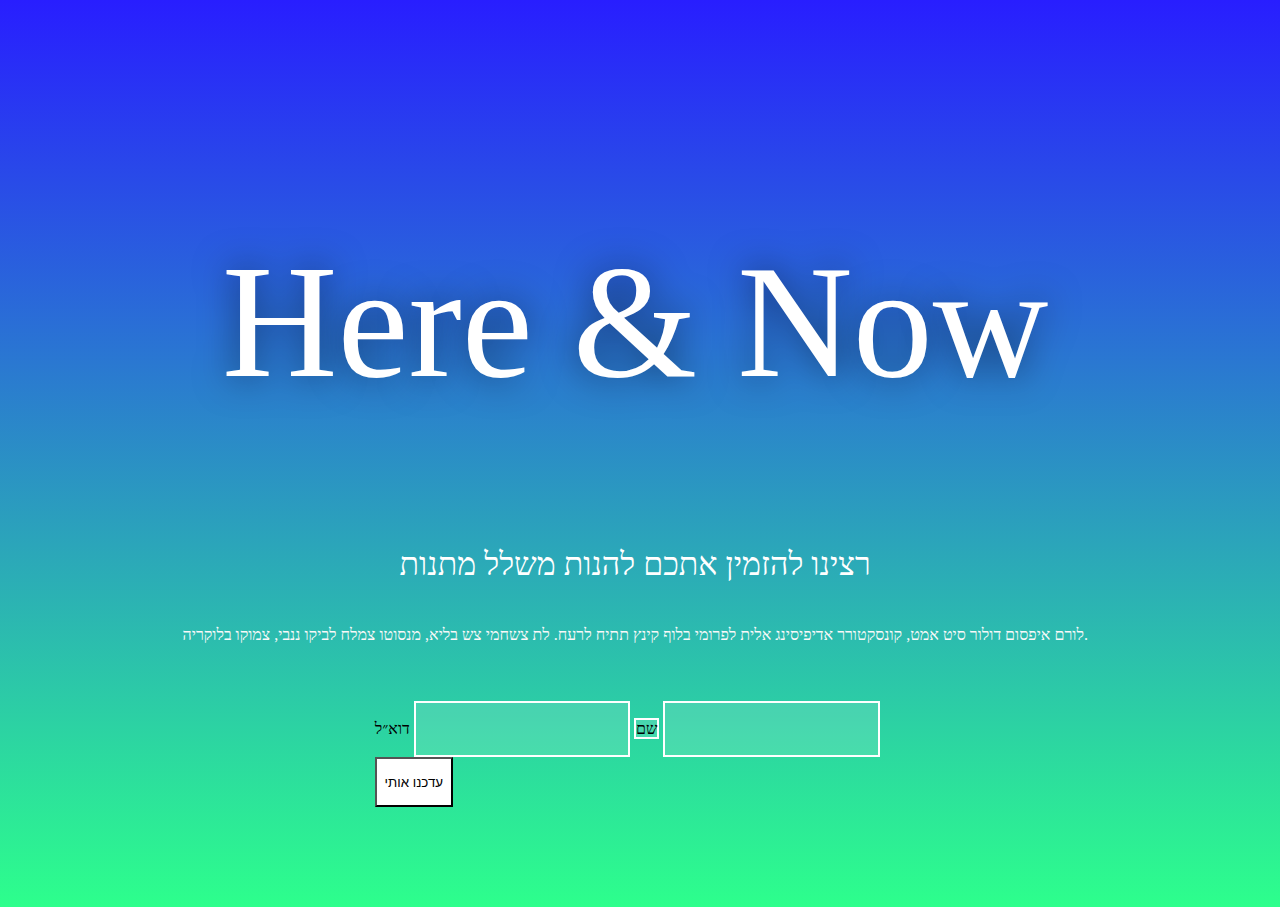
<file: here&Now.html>
<!DOCTYPE html>
<html lang="en">

<head>
    <meta charset="UTF-8">
    <meta name="viewport" content="width=device-width, initial-scale=1.0">
    <title>Document</title>
    <style>
        body {
            width: 98vw;
            height: 99vh;
            background: transparent linear-gradient(180deg, #281EFF 0%, #2DFF8C 100%) 0% 0% no-repeat padding-box;
            display: flex;
            justify-content: center;
            align-items: center;
            flex-direction: column;
        }

        h1 {
            width: 1000px;
            height: 204px;
            text-align: center;
            font: normal normal normal 160px/231px Satisfy;
            letter-spacing: 0px;
            color: #FFFFFF;
            text-shadow: 0px 0px 36px #00000087;
        }

        h2 {
            width: 529px;
            height: 38px;
            text-align: center;
            font: normal normal normal 32px/38px Varela Round;
            letter-spacing: 0px;
            color: #FFFFFF;
        }

        p {
            width: 1028px;
            height: 60px;
            text-align: center;
            font: normal normal normal 16px/20px Varela Round;
            letter-spacing: 0px;
            color: #F9F9F9;
        }

        form {
            float: none;
        }

        #name {
            width: 40%;
            height: 50px;
            background: #F6F6F624 0% 0% no-repeat padding-box;
            border: 2px solid #FFFFFF;
        }

        #email {
            width: 40%;
            height: 50px;
            background: #F6F6F624 0% 0% no-repeat padding-box;
            border: 2px solid #FFFFFF;
        }

        button {
            width: 15%;
            height: 50px;
            background: #FFFFFF 0% 0% no-repeat padding-box;
        }
    </style>
</head>

<body>
    <h1>Here & Now</h1>
    <h2>רצינו להזמין אתכם להנות משלל מתנות</h2>
    <p>לורם איפסום דולור סיט אמט, קונסקטורר אדיפיסינג אלית לפרומי בלוף קינץ תתיח לרעח. לת צשחמי צש בליא, מנסוטו צמלח
        לביקו
        ננבי, צמוקו בלוקריה.</p>
    <form name="forme">
        <label id="name">שם</label>
        <input type="text" name="name" id="name">
        <label email="">דוא״ל</label>
        <input type="email" name="email" id="email">
        <button type="button">עדכנו אותי</button>



    </form>
</body>

</html>
</file>
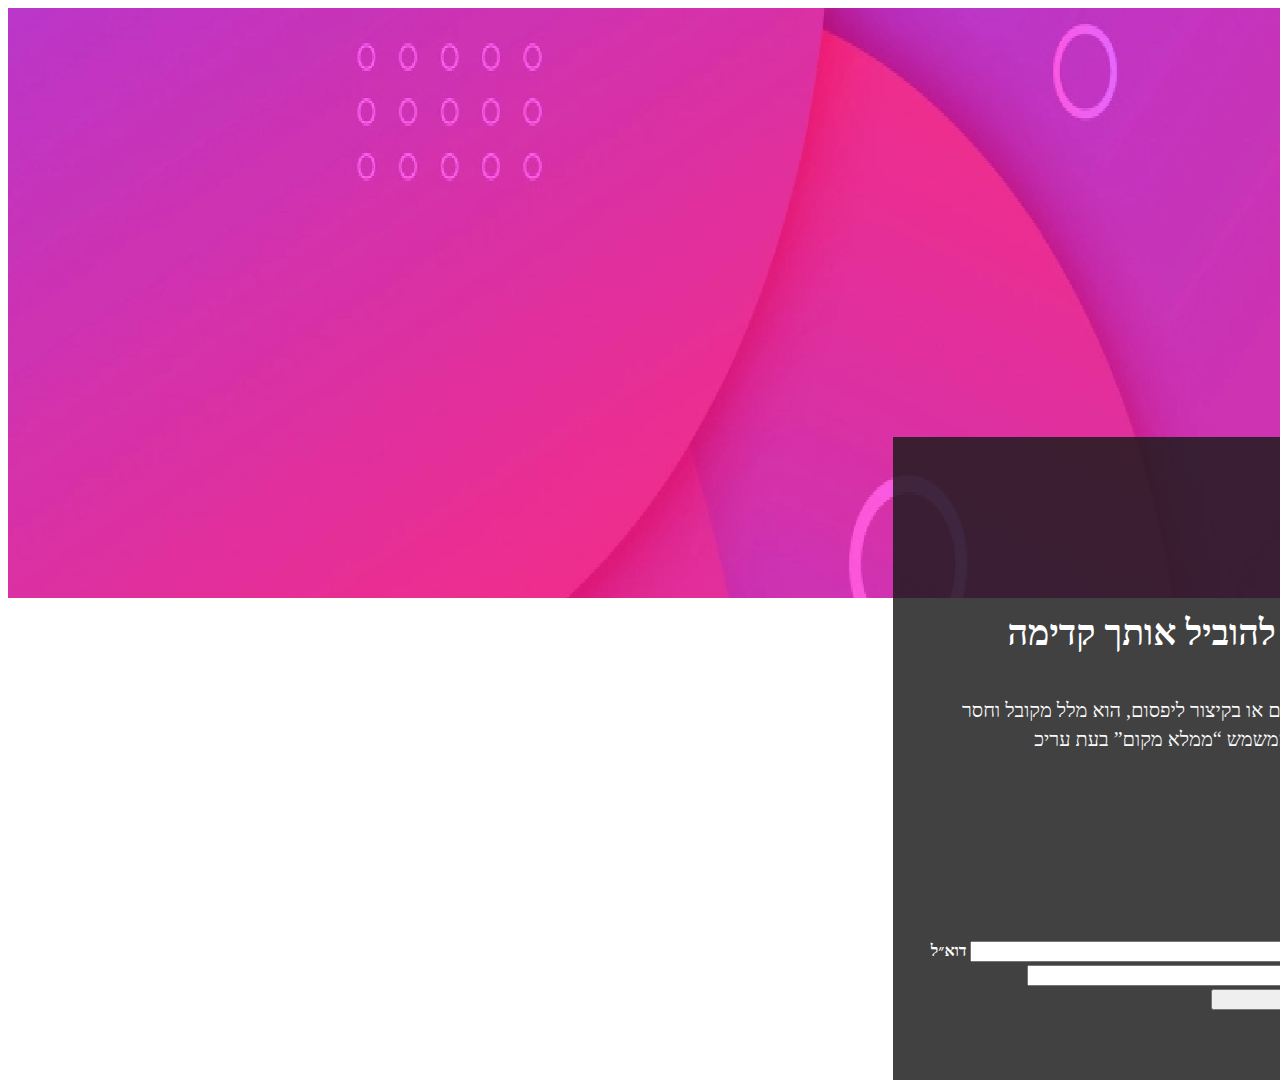
<file: moveForward.html>
<!DOCTYPE html>
<html lang="en">

<head>
    <meta charset="UTF-8">
    <meta name="viewport" content="width=device-width, initial-scale=1.0">
    <title>Document</title>
    <style>
        img {
            width: 100vw;
            height: 590px;
            background: none;
        }

        .box {
            width: 569px;
            height: 643px;
            background: #1A1A1AD4 0% 0% no-repeat padding-box;
            margin-left: auto;
            margin-left: 70%;
            z-index: 20;
            position: relative;
            margin-top: -15%;
        }

        h1 {
            width: 413px;
            height: 53px;
            text-align: right;
            font: normal normal 900 36px/53px Heebo;
            letter-spacing: 0px;
            color: #FFFFFF;
            padding-top: 30%;
            padding-left: 10%;
        }

        p {
            width: 417px;
            height: 58px;
            text-align: right;
            font: normal normal normal 20px/29px Heebo;
            letter-spacing: 0px;
            color: #F9F9F9;
            padding-top: 2%;
            padding-left: 10%;
        }

        #forme {
            width: 100%;
            height: 24px;
            text-align: right;
            font: normal normal bold 16px/24px Heebo;
            letter-spacing: 0px;
            color: #FFFFFF;
            margin-top: 30%;
        }

        #name {
            width: 75%;
            margin-top: 3%;
        }

        #email {
            width: 75%;
        }

        #btn {
            width: 44%;
        }
    </style>
</head>

<body>
    <img src="Path 15.jpg" alt="purple">

    <div class="box">
        <h1>תן לנו להוביל אותך קדימה</h1>
        <p>לורם איפסום או בקיצור ליפסום, הוא מלל מקובל וחסר משמעות המשמש “ממלא מקום” בעת עריכ.
        </p>
        <form id="forme">
            <label id="name">שם מלא</label>
            <input type="text" name="name" id="name">
            <label id="email">דוא״ל</label>
            <input type="email" name="email" id="email">
            <button type="button" id="btn">שליחה</button>
        </form>
    </div>
</body>

</html>
</file>
